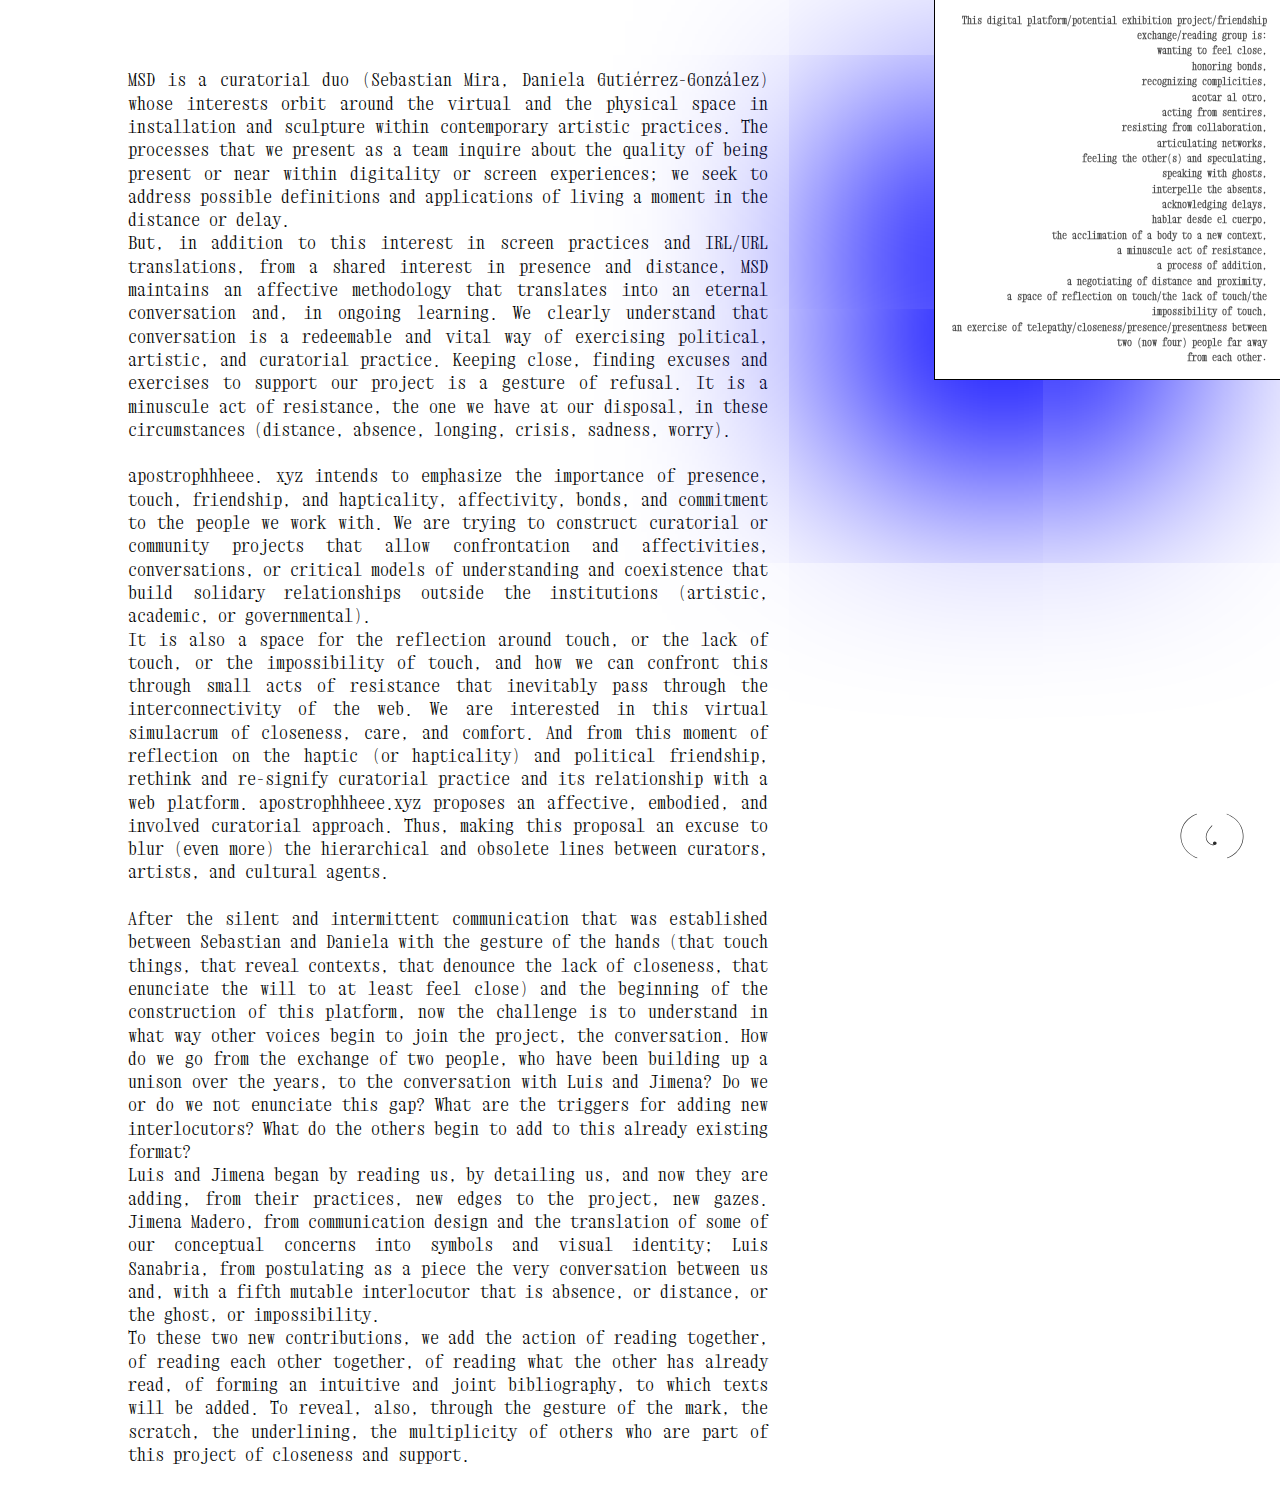
<file: about/index.html>
<!DOCTYPE html>

<!-- 
Apostrophe
Daniela Gutiérrez
CCC HEAD
2021-2022


        __,--'''''--,_        _,--'''''--,__
     _-'              `\    /'              `-_
   ,'                   `\/'                   `,
  /                       `\                     \
 /                `\        `\                    \
(                  /'\        `\                   )
(                /'   `\        `,                 )
(              /'       `.       |                 )
 \           /'           `-,__,-'                /
  \        /'                        ___         /
   `.    /'                        ,'   `\     .'
     \ /'        /              ,--(      `\  /
     /'        /'             ,'    \       `<
    (        /'       /    ,--(      `\       )
    (      /'       /'   ,'    \       `\    ,'
     `---,'       /'  ,--(      `\       `\-'
         (      /'  ,'    \       `\      )
          `---,'    (      `\       `\_,-'
              (      \       `\      )  
               `---,' `\       `\_,-'   
                   (    `\      )       
                    `---' `\_,



-->


<head>
<title> ('): this is... </title>
<meta name="description" content="🗒️✍️">
<meta charset="utf-8">
<meta name="viewport" content="width=device-width, initial-scale=1.0">
<meta name="viewport" content="width=device-width, user-scalable=no, minimum-scale=1.0, maximum-scale=1.0" />
<meta name="og:title" property="og:title" content="Apostrophe" />
<meta name="og:description" property="og:description" content="🗒️✍️" />
<meta property="og:image" content="https://d2w9rnfcy7mm78.cloudfront.net/12068010/original_fc104df37b343744a9c34f809d95482a.png?1621976475?bc=0" />
<link rel="stylesheet" type="text/css" href="style.css">
<link href="https://fonts.googleapis.com/css2?family=Xanh+Mono:ital@0;1&display=swap" rel="stylesheet">
<link rel="shortcut icon" href="https://d2w9rnfcy7mm78.cloudfront.net/12068010/original_fc104df37b343744a9c34f809d95482a.png?1621976475?bc=0">
<meta name="viewport" content="width=device-width, initial-scale=1.0">
<script type="text/javascript" src="https://www.dropbox.com/static/api/2/dropins.js" id="dropboxjs" data-app-key="95d74fpe117913l"></script>
</head>



	



<body>

    <div class="wrapper">
        <div class="text" style="display: block;">
          <div style="height:30px;"></div>
          <p>
              

   
      <div id="about"> 
        <h2>
          This digital platform/potential exhibition project/friendship exchange/reading group is: 
          <br>wanting to feel close, 
          <br>honoring bonds, 
          <br>recognizing complicities,
          <br>acotar al otro, 
          <br>acting from sentires,
          <br>resisting from collaboration,
          <br>articulating networks,
          <br>feeling the other(s) and speculating, 
          <br>speaking with ghosts,
          <br>interpelle the absents,
          <br>acknowledging delays,
          <br>hablar desde el cuerpo,
          <br>the acclimation of a body to a new context,
          <br>a minuscule act of resistance, 
          <br>a process of addition,
          <br>a negotiating of distance and proximity,
          <br>a space of reflection on touch/the lack of touch/the impossibility of touch, 
          <br>an exercise of telepathy/closeness/presence/presentness between two (now four) people far away
          <br>from each other.
        </h2>
      </div>
      
      

        
    <div id="text">
    <p>
        MSD is a curatorial duo (Sebastian Mira, Daniela Gutiérrez-González) whose interests orbit around the virtual and the physical space in installation and sculpture within contemporary artistic practices. The processes that we present as a team inquire about the quality of being present or near within digitality or screen experiences; we seek to address possible definitions and applications of living a moment in the distance or delay. 
        <br>
        But, in addition to this interest in screen practices and IRL/URL translations, from a shared interest in presence and distance, MSD maintains an affective methodology that translates into an eternal conversation and, in ongoing learning. We clearly understand that conversation is a redeemable and vital way of exercising political, artistic, and curatorial practice. Keeping close, finding excuses and exercises to support our project is a gesture of refusal. It is a minuscule act of resistance, the one we have at our disposal, in these circumstances (distance, absence, longing, crisis, sadness, worry). 
        <br><br>
        apostrophhheee. xyz intends to emphasize the importance of presence, touch, friendship, and hapticality, affectivity, bonds, and commitment to the people we work with. We are trying to construct curatorial or community projects that allow confrontation and affectivities, conversations, or critical models of understanding and coexistence that build solidary relationships outside the institutions (artistic, academic, or governmental). 
        <br>
        It is also a space for the reflection around touch, or the lack of touch, or the impossibility of touch, and how we can confront this through small acts of resistance that inevitably pass through the interconnectivity of the web. We are interested in this virtual simulacrum of closeness, care, and comfort. And from this moment of reflection on the haptic (or hapticality) and political friendship, rethink and re-signify curatorial practice and its relationship with a web platform. apostrophhheee.xyz proposes an affective, embodied, and involved curatorial approach. Thus, making this proposal an excuse to blur (even more) the hierarchical and obsolete lines between curators, artists, and cultural agents.
        <br><br>
        After the silent and intermittent communication  that was established between Sebastian and Daniela with the gesture of the hands (that touch things, that reveal contexts, that denounce the lack of closeness, that enunciate the will to at least feel close) and the beginning of the construction of this platform, now the challenge is to understand in what way other voices begin to join the project, the conversation. How do we go from the exchange of two people, who have been building up a unison over the years, to the conversation with Luis and Jimena? Do we or do we not enunciate this gap? What are the triggers for adding new interlocutors? What do the others begin to add to this already existing format?
        <br>
        Luis and Jimena began by reading us, by detailing us, and now they are adding, from their practices, new edges to the project, new gazes. Jimena Madero, from communication design  and the translation of some of our conceptual concerns into symbols  and visual identity; Luis Sanabria, from postulating as a piece the very conversation between us and, with a fifth mutable interlocutor that is absence, or distance, or the ghost, or impossibility. 
        <br>
        To these two new contributions, we add the action of reading together, of reading each other together, of reading what the other has already read, of forming an intuitive and joint bibliography, to which texts will be added. To reveal, also, through the gesture of the mark, the scratch, the underlining, the multiplicity of others who are part of this project of closeness and support. 
      </p>
    </div>
         
        
        <!--

          <br><br><br>~~~<br><br>

          <h4>
        ↓
                <br>This digital platform/potential exhibition project/friendship exchange/reading group is: 
                <br> wanting to feel close, 
                <br> honoring bonds, 
                <br> recognizing complicities,
                <br> acotar al otro, 
                <br> acting from sentires,
                <br> resisting from collaboration,
                <br> articulating networks,
                <br> feeling the other(s) and speculating, 
                <br> speaking with ghosts,
                <br> interpelle the absents,
                <br> navigating distances,
                <br> acknowledging delays,
                <br> hablar desde el cuerpo,
                <br> the acclimation of a body to a new context,
                <br> a minuscule act of resistance, 
                <br> a process of addition,
                <br> a space of reflection on touch/the lack of touch/the impossibility of touch, 
                <br> an exercise of telepathy/closeness/presence/presentness between two (now four) people far away
                <br> from each other.
          </h4>
        -->

      
      </div>
        </div>
    


</body>

<footer>    
  <div class="home">
    <a href="../index.html" target="">
      <img src="../assets/0 (Apostrophe)-01.svg"
        alt="Apostrophe" height="100px" width="100px" ;="">
    </a>
  </div>
</footer>
   





</html>
</file>
<file: about/style.css>
* {
    margin: 0;
    padding: 0;
    -webkit-font-smoothing: antialiased;
    -webkit-user-select: none;
    -moz-user-select: -moz-none;
    user-select: none;
  }

  body {
    background-color: none;
    background-size: contain;
    background-position: center center;
    background-repeat: no-repeat;
    background-attachment: fixed;
    background-size: cover;
    height: 100%;
    display: inline-block;
    margin: auto;
  }


  body::-webkit-scrollbar {
    display: none;
  }
  
  img {
    display: block;
  }
  
  a, a:link, a:visited, a:active {
    text-decoration: underline;
    color: black;
  }
  
  p {
    padding-left: 10%;
    padding-right: 40%;
    font-family: 'Xanh Mono', monospace;
    font-style: normal;
    font-weight: normal;
    font-size: 1.4vw;
    color: black;
    line-height: 1.3;
    text-align: justify;
    padding-bottom: 3%;
    }

    
  h4 {
    padding-left: 10%;
    padding-right: 40%;
    padding-bottom: 3%;
    font-family: 'Xanh Mono', monospace;
    font-style: normal;
    font-weight: normal;
    font-size: 0.9vw;
    color: black;
    line-height: 1.3;
    text-align: left;
    }
  
  h2{
    font-family: 'Xanh Mono', monospace;
    font-size: 0.8vw;
    color: rgba(0, 0, 0, 0.7);
    background-color: white;
    text-align: right;
    line-height: 1.5;
    position: fixed;
    padding: 1%;
    border-left: 1px solid black;
    border-bottom: 1px solid black;
    box-shadow: rgba(0, 0, 255, 1) -100px 100px 200px; 
    left: 73%;
    top: 0px;
    right: auto;
    
  }
  

    
  

.home {
      float: right;
      padding: 5px;
      position: fixed;
      bottom: 1%;
      right: 1%;
      }
      
#home:hover {
      filter: drop-shadow(0 0 1rem rgba(0, 0, 0, 1));
      }
</file>
